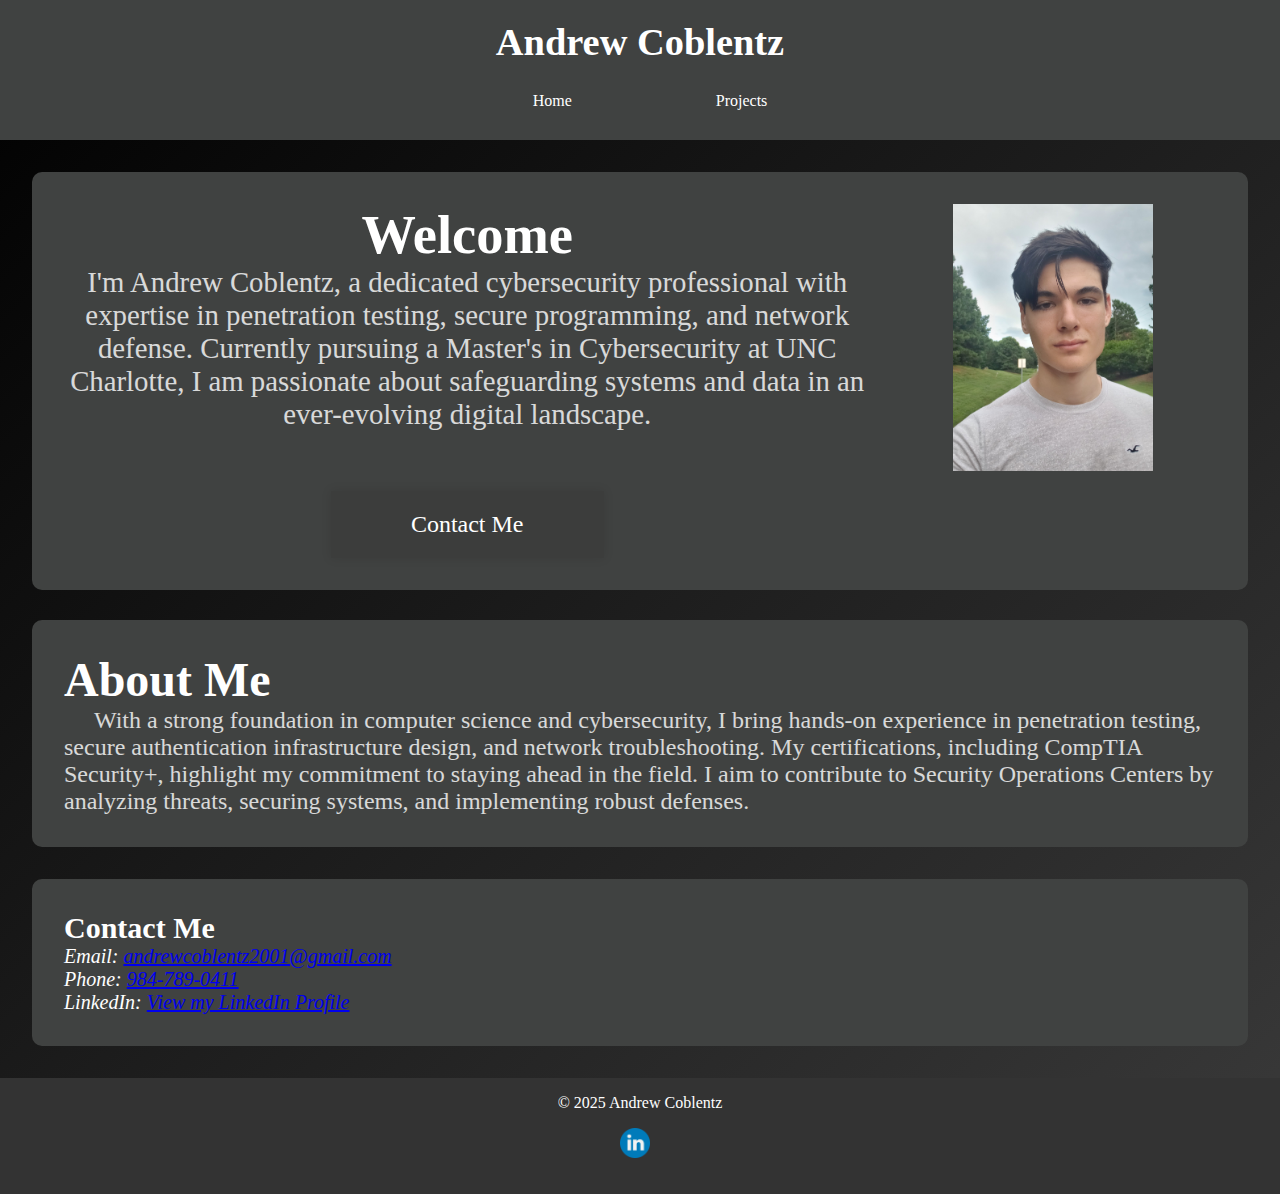
<file: index.html>
<!DOCTYPE html>
<html lang="en">
<head>
    <meta charset="UTF-8">
    <meta name="viewport" content="width=device-width, initial-scale=1.0">
    <link rel="stylesheet" href="css/style.css">
    <title>Andrew Coblentz - Cybersecurity Analyst Portfolio</title>
</head>
<body>
    <header>
        <h1>Andrew Coblentz</h1>
        <nav>
            <ul>
                <li><a href="index.html" class="button">Home</a></li>
                <li><a href="project.html" class="button">Projects</a></li>
            </ul>
        </nav>
    </header>
    <main>
        <section class="hero">
            <div class="hero-content">
                <div class="hero-text">
                    <h2>Welcome</h2>
                    <p>I'm Andrew Coblentz, a dedicated cybersecurity professional with expertise in penetration testing, secure programming, and network defense. Currently pursuing a Master's in Cybersecurity at UNC Charlotte, I am passionate about safeguarding systems and data in an ever-evolving digital landscape.</p>
                    <a href="#contact" class="cta-button">Contact Me</a>
                </div>
                <div class="hero-image">
                    <img src="images/Profile.png" alt="profile">
                </div>
            </div>
        </section>
        <section class="about">
            <h2>About Me</h2>
            <p>With a strong foundation in computer science and cybersecurity, I bring hands-on experience in penetration testing, secure authentication infrastructure design, and network troubleshooting. My certifications, including CompTIA Security+, highlight my commitment to staying ahead in the field. I aim to contribute to Security Operations Centers by analyzing threats, securing systems, and implementing robust defenses.</p>
        </section>
        <section id="contact" class="contact">
            <h2>Contact Me</h2>
            <address>
                Email: <a href="mailto:andrewcoblentz2001@gmail.com">andrewcoblentz2001@gmail.com</a><br>
                Phone: <a href="tel:+19847890411">984-789-0411</a><br>
                LinkedIn: <a href="https://www.linkedin.com/in/andrew-coblentz-35a1ab238/">View my LinkedIn Profile</a>
            </address>
        </section>
    </main>
    <footer>
        <p>&copy; 2025 Andrew Coblentz</p>
        <ul class="social-icons">
            <li><a href="https://www.linkedin.com/in/andrew-coblentz-35a1ab238/"><img src="images/LinkedIn.png" alt="LinkedIn"></a></li>
        </ul>
    </footer>
</body>
</html>
</file>
<file: css/style.css>
:root {
    --clr-white: hsl(0, 0%, 100%);
    --clr-light-gray: hsl(0, 0%, 81%);
    --clr-light-gray-blue: hsl(210, 46%, 95%);
    --clr-violet: hsl(263, 55%, 52%);
    --clr-light-violet: hsl(264, 58%, 64%);
    --clr-gray-blue: hsl(217, 19%, 35%);
    --clr-dark-blue: hsl(219, 29%, 14%);
    /*background-color: #2c813b;*/
    /*background-color: #272928;*/
    /*#404241;*/
}
  

/* Reset some default styles for better consistency */
body, h1, h2, p {
    
    margin: 0;
    padding: 0;
}
body{
    background-image: linear-gradient(to bottom right, rgb(0, 0, 0), #3a3a3a);
}

/* Apply styles to the header */
header {
    background-color: #404241;
    color: #fff;
    text-align: center;
    padding-top:20px; 
    height: 120px;
    text-align: center;
}

header h1 {
    
    font-size: 2.4rem;
}

nav ul {
    list-style: none;
}

nav ul li {
    display: inline;
    margin-right: 20px;
}

nav ul li a {
    text-decoration: none;
    color: #fff;
}

main {
    padding: 2rem;
}

.hero {
    /*background-image: url('../images/image-jonathan.jpg');
  */
   font-size: 1.5rem;
   background-color: #404241;
    background-size: cover;
    text-align: center;
    color: #fff;
    padding: 2rem;


    border-radius: 10px; /* Adjust the value as needed */
}


.hero h2 {
    font-size: 3.4rem;
}
.hero p {
    font-size: 1.8rem;
}
.about {
    font-size: 1.5rem;
    background-color: #404241;
    background-size: cover;
    text-align: left;
    color: #fff;
    padding: 2rem;
    
}

.about h2 {

    font-size: 3rem;
}


.button {
    display: inline-block;
    background-color: #404241;
    color: #fff;
    padding: 10px 60px;
    text-decoration: none;
    margin-top: 2px;
    
}


.button:hover {
    background-color: #ff9900; /* Change the background color on hover */
}

.cta-button {
    display: inline-block;
    background-color: #3c3d3c;
    color: #fff;
    padding: 20px 80px;
    text-decoration: none;
    margin-top: 60px;
    box-shadow: 0 0 10px rgba(0, 0, 0, 0.1); /* Add a shadow if desired */
}

.cta-button:hover {
    background-color: #ff9900;
}

.hero {
    overflow: hidden; /* Clear any floats within the hero section */
}

.hero-text {
    
    float: left; /* Float the text container to the left */
    width: 70%; /* Adjust the width of the text container as needed */   
}
.hero p {
    opacity: .8;
}
.hero-image {
    float: right; /* Float the image container to the right */
    width: 30%; /* Adjust the width of the image container as needed */
    
}
.hero-image img {
    width: 200px; /* Adjust the width as needed */
    height: auto;
    margin-left: 20px; /* Add margin for spacing (if needed) */
    
}



.contact {

    margin-top: 2rem;
    background-color: #404241;
    color: #fff;

    font-size: 20px;
    background-color: #404241;
    background-size: cover;
    text-align: left;
    color: #fff;
    padding: 2rem;
}

/* Apply styles to the footer */
footer {
    background-color: #333;
    color: #ffffff;
    text-align: center;
    padding: 1rem 0;
}

.social-icons {
    list-style: none;
    padding: 0;
}

.social-icons li {
    display: inline;
    margin-right: 10px;
}

.social-icons img {
    width: 30px;
    height: 30px;
}

.about {
    margin-top: 30px; 

    border-radius: 10px; /* Adjust the value as needed */
}
.about p {
    opacity: .8;
    text-indent: 30px;
}

.projects {
        display: grid;
        grid-template-columns: repeat(auto-fit, minmax(800px, 1fr)); /* Larger panels */
        gap: 20px; /* Space between panels */
        padding: 20px;
}
.project-panel1 {
    display: flex;
    background-color: #404241;
    margin:15px 15px;
    transition: background-color 0.3s ease; 
    
}
.project-panel1:hover {
    background-color: #ff9900; /* Change to a different background color on hover */
}
.image-section {
    flex: 1; /* Make the image section expand to fill available space */
    margin-top: 10px;
    margin-left: 10px;
}

.address {
   color: white; 
}

.image-section img {
    max-width: 130%; /* Ensure the image doesn't exceed its container's width */
}

.text-section {
    flex: 1.4; /* Make the text section expand to fill available space */
    padding: 20px; /* Add spacing around the text */
    margin-left: 2px;
}

.text-section h3 {
    font-size: 24px;
    margin-top: -10px;
    margin-bottom: -0px;
    margin-left: 20px;
    color: white;
    opacity: .9;
}

.text-section p {
    
    margin: 0;
    color: white;
    opacity: .7;
    margin-left: 20px;
}

.project-panel1 {
    border-radius: 10px; /* Adjust the value as needed */
}
.contact {
    border-radius: 10px; /* Adjust the value as needed */
}
</file>
